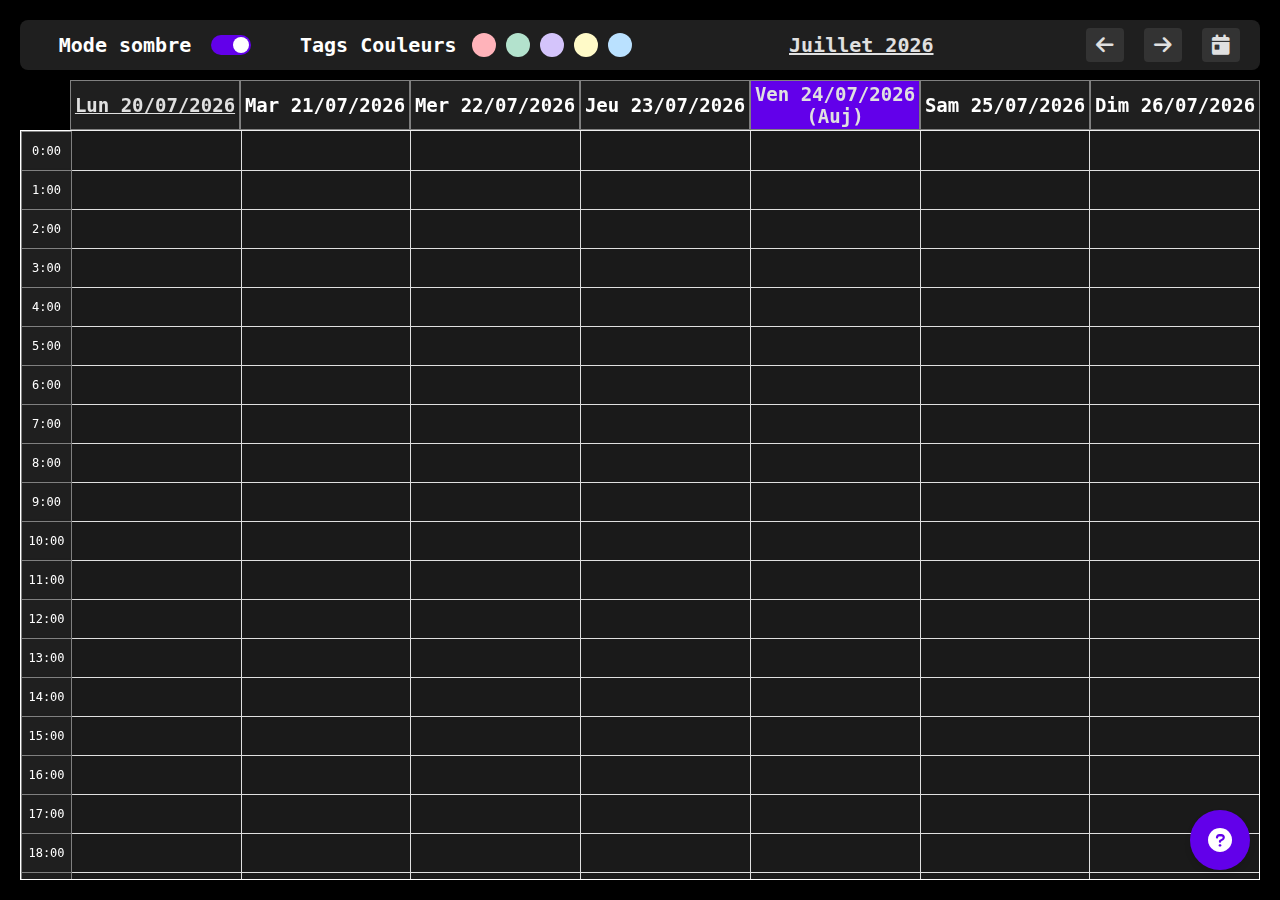
<file: index.html>
<!DOCTYPE html>
<html lang="en">

<head>
  <meta charset="UTF-8">
  <meta name="viewport" content="width=device-scale, initial-scale=1.0">

  <!-- link style sheets -->
  <link rel="stylesheet" href="./src/styles/main.css" />
  <link rel="stylesheet" href="./src/styles/navbar-styles.css" />

  <!-- link font -->
  <link rel="preconnect" href="https://fonts.googleapis.com">
  <link rel="preconnect" href="https://fonts.gstatic.com" crossorigin>
  <link
    href="https://fonts.googleapis.com/css2?family=Lato:ital,wght@0,100;0,300;0,400;0,700;0,900;1,100;1,300;1,400;1,700;1,900&display=swap"
    rel="stylesheet">

  <!-- link icons -->
  <link rel="stylesheet" href="https://cdnjs.cloudflare.com/ajax/libs/font-awesome/6.0.0-beta3/css/all.min.css">

  <!-- defer scripts to load html first -->
  <script defer src="./src/components/Task.js"> </script>
  <script defer src="./src/components/WeekDisplay.js"> </script>
  <title>Calendar App</title>
</head>

<body>
  <main>
    <week-calendar></week-calendar>
  </main>
</body>

</html>
</file>
<file: src/styles/main.css>
html {
  box-sizing: border-box;
}

body {
  margin: 0;
  padding: 0;
}

week-calendar {
  height: 100vh;
  width: 100vw;
}
</file>
<file: src/styles/navbar-styles.css>
#nav-bar-top {
  display: flex;
  justify-content: space-between;
  align-items: center;
  background-color: #333;
  color: #fff;
  padding: 10px 20px;
}

.nav-bar-element {
  display: flex;
  align-items: center;
}

#nav-bar-part-one,
#nav-bar-part-two {
  display: flex;
}

#button-bars,
#button-today,
#button-previous,
#button-next,
#button-search,
#button-help,
#button-settings {
  margin-right: 15px;
  cursor: pointer;
}

#logo {
  font-size: 24px;
  font-weight: bold;
  margin-right: 30px;
}

#button-today button {
  background-color: #007bff;
  color: #fff;
  border: none;
  padding: 5px 10px;
  cursor: pointer;
  border-radius: 5px;
}

#button-today button:hover {
  background-color: #0056b3;
}

#date-current,
#date-week-number {
  margin-right: 15px;
  font-size: 16px;
}

.fa {
  /* font-size: 18px; */
}

.fa:hover {
  /* color: #007bff; */
}
</file>
